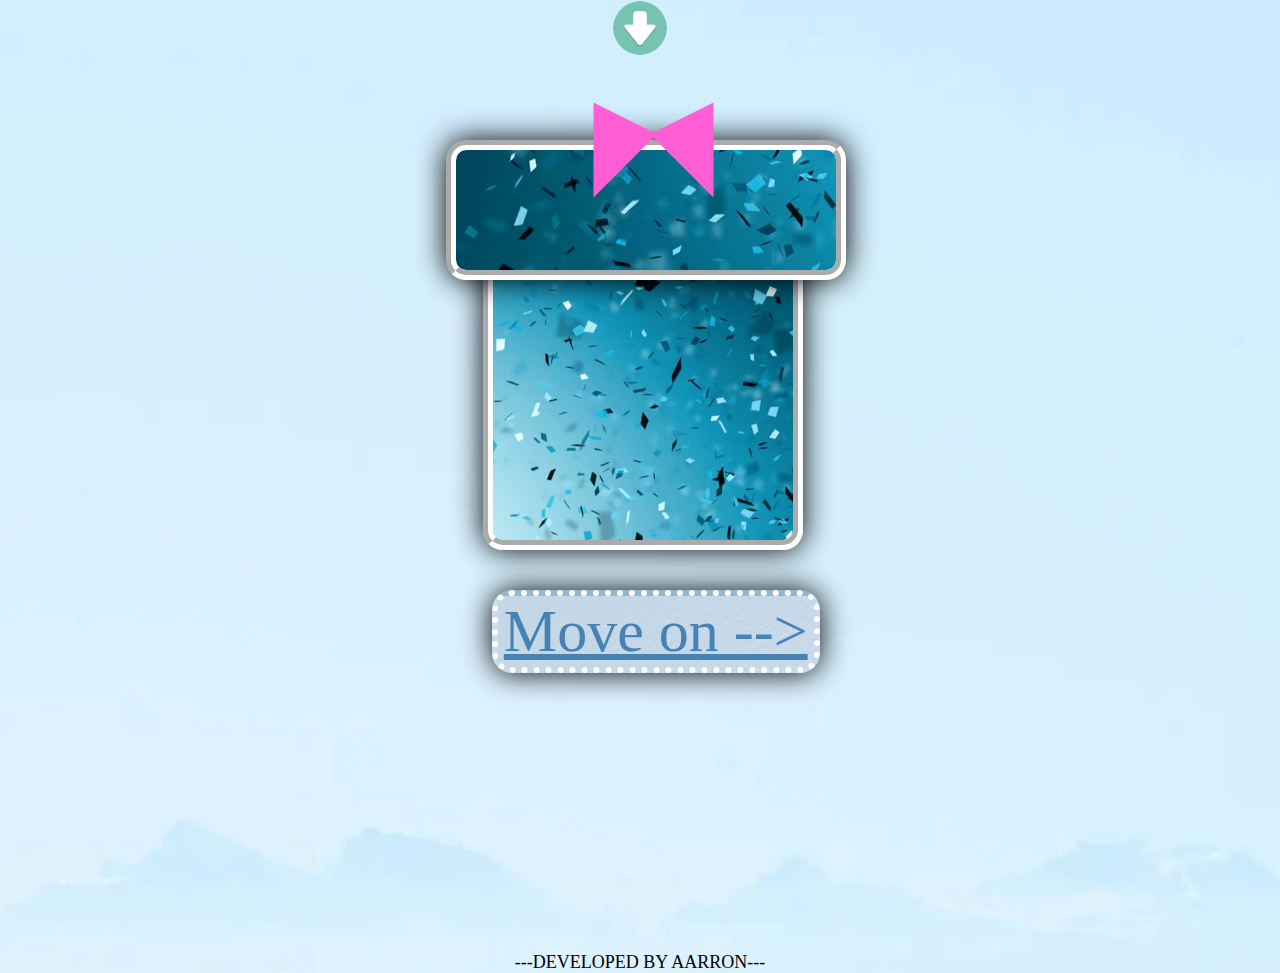
<file: index.html>
<html>
    <head>
        <link rel="shortcut icon" type="icon" href="icon2.png">
        <title>HBD ANNA...</title>
        <link rel="stylesheet" href="style.css">
    </head>
<body>
    <center>
        <div class="instruction">CLICK HERE TO OPEN</div>
        <img class="down" src="arrow.png">
        <br><br>
    <div class="all">
    <div class="giftbox">
        <div class="gift">
            <input type="checkbox" id="click">
            <label for="click" class="click"></label>
            <div class="wishes">
                HAPPY BIRTHDAY DEAR ANNA...
            </div>
        </div>
    </div>
</div>
<button> <a href="textindex.html">Move on --></a></button>
<br><br>
<div class="dev" href="chatinde.html">---DEVELOPED BY AARRON---</div>

    </center>
</body>  
</html>
</file>
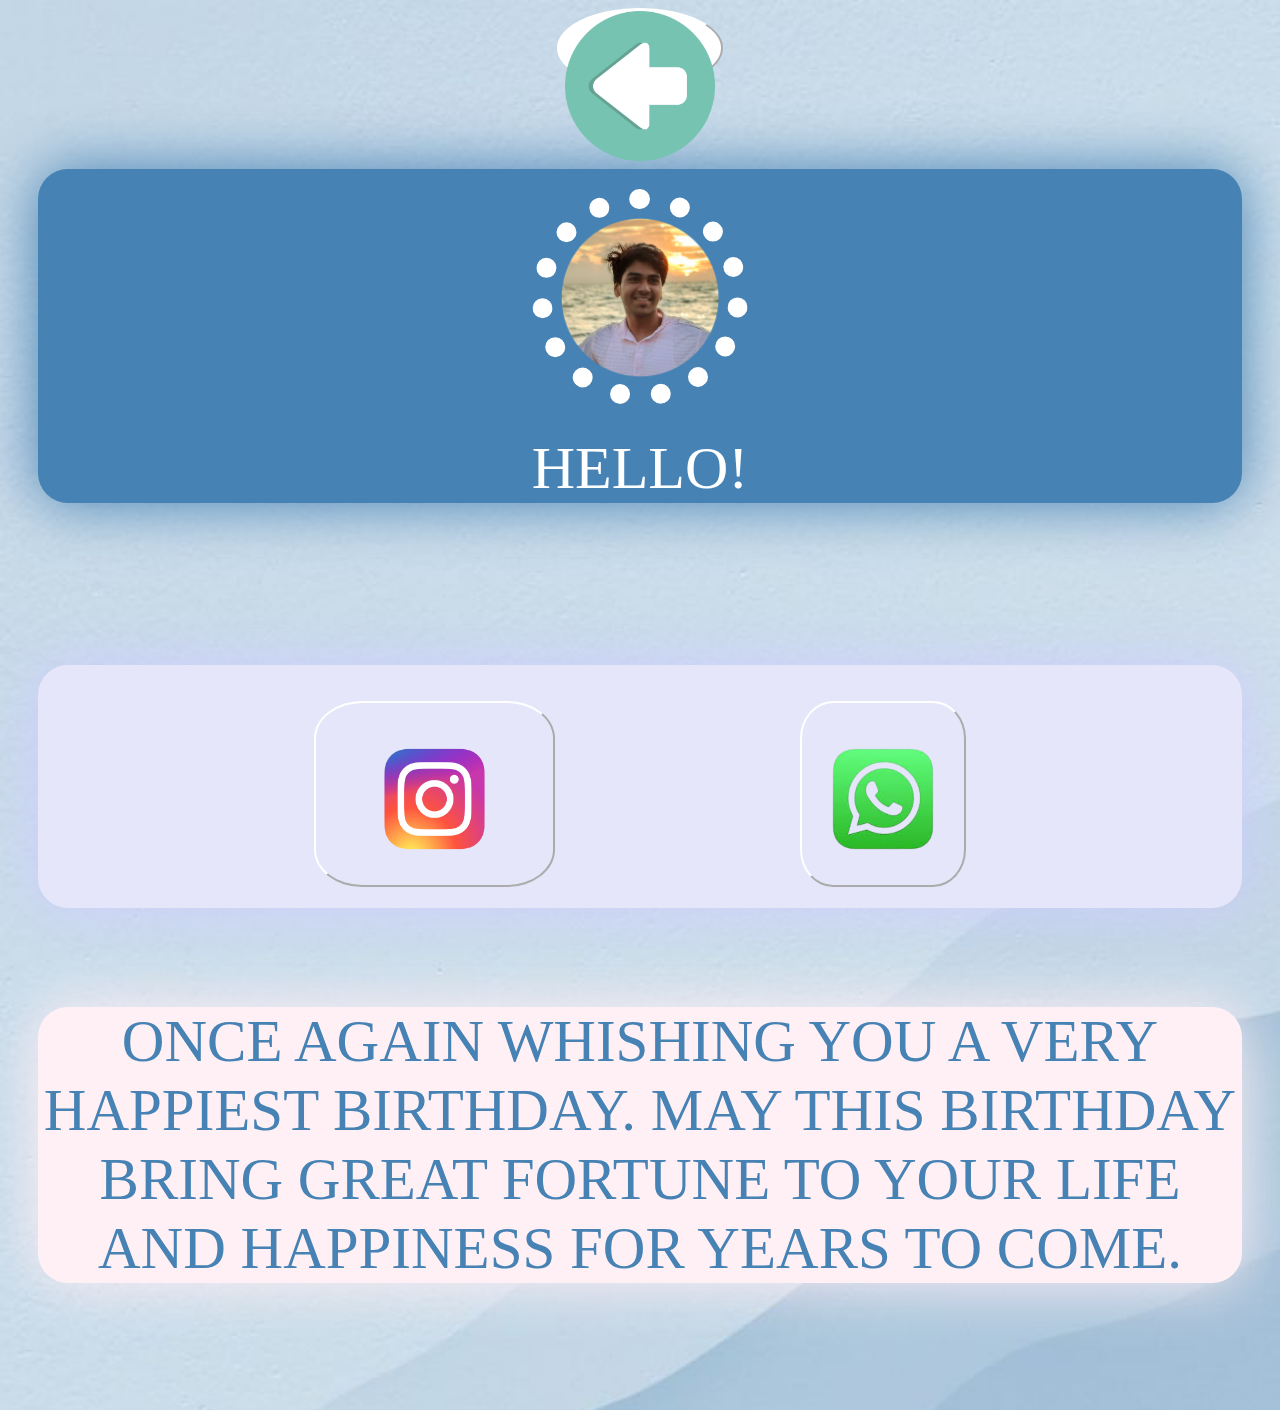
<file: chatinde.html>
<html>
    <head>
        <title>DEVELOPER</title>
        <link rel="shortcut icon" type="icon" href="20241116_093213.png">
        <link rel="stylesheet" href="chatstyle.css">
    </head>
    <body>
        <button class="backbtn" > <a href="memoriesindex.html"><img class="backimg" src="back.png"></a></button>
        <br><br>
        <center>
        <div class="info">
            <img class="profile" src="20241116_093213.png">
            <br><br>
            <div class="hi">HELLO!</div>
        </div>
        <br><br>
        <div class="contact">
            <br><br>
            <button class="insta"> <a href="https://www.instagram.com/aarron.p.sijoy?utm_source=qr&igsh=MW1zZ3piaDUyeThobg=="><img src="insta.png"></a></button>
            <button class="whats"> <a href="https://wa.me/qr/JG52FZ5SHNXDO1"><img class="img2" src="whatsapp-removebg-preview (2).png"></a></button>
        </div>
        <br><br>
        <div class="wish">
            ONCE AGAIN WHISHING YOU A VERY HAPPIEST BIRTHDAY.
            MAY THIS BIRTHDAY BRING GREAT FORTUNE TO YOUR LIFE AND HAPPINESS FOR YEARS TO COME.
        </div>
    </center>
    </body>
</html>
</file>
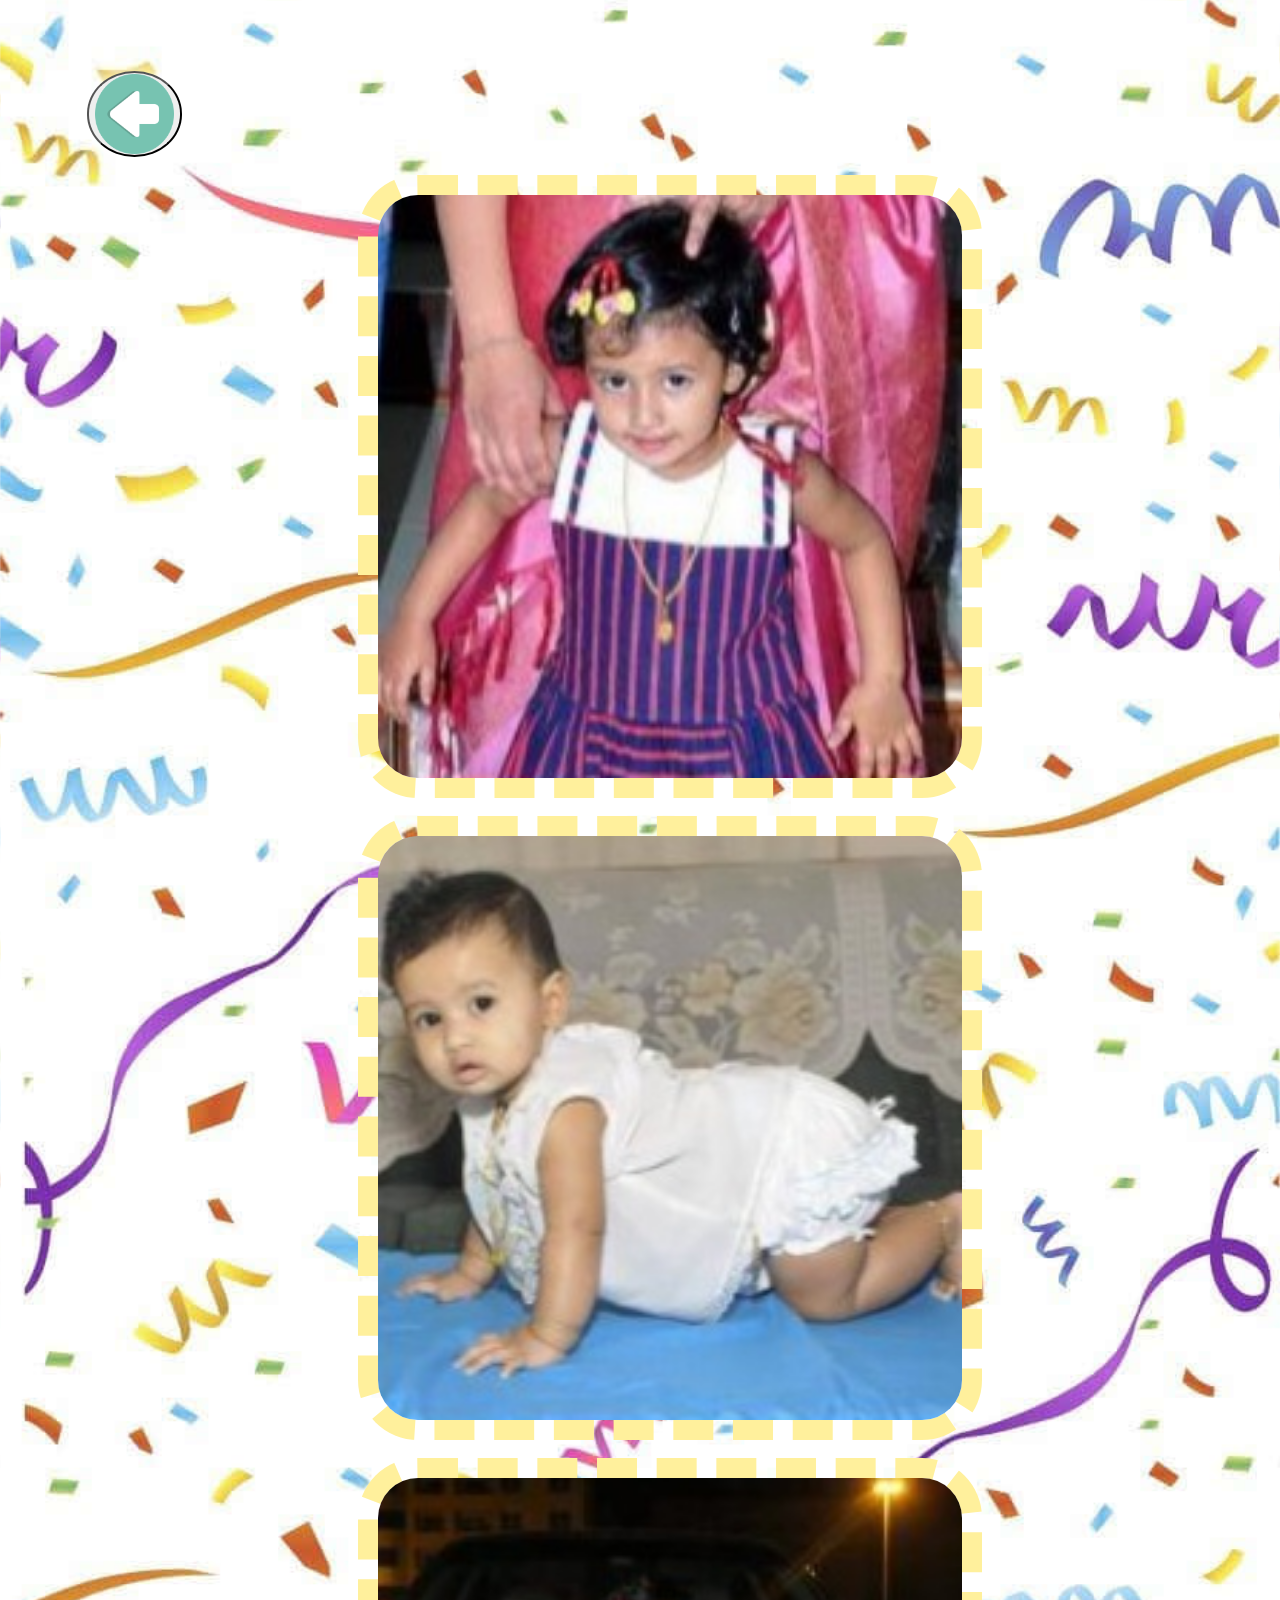
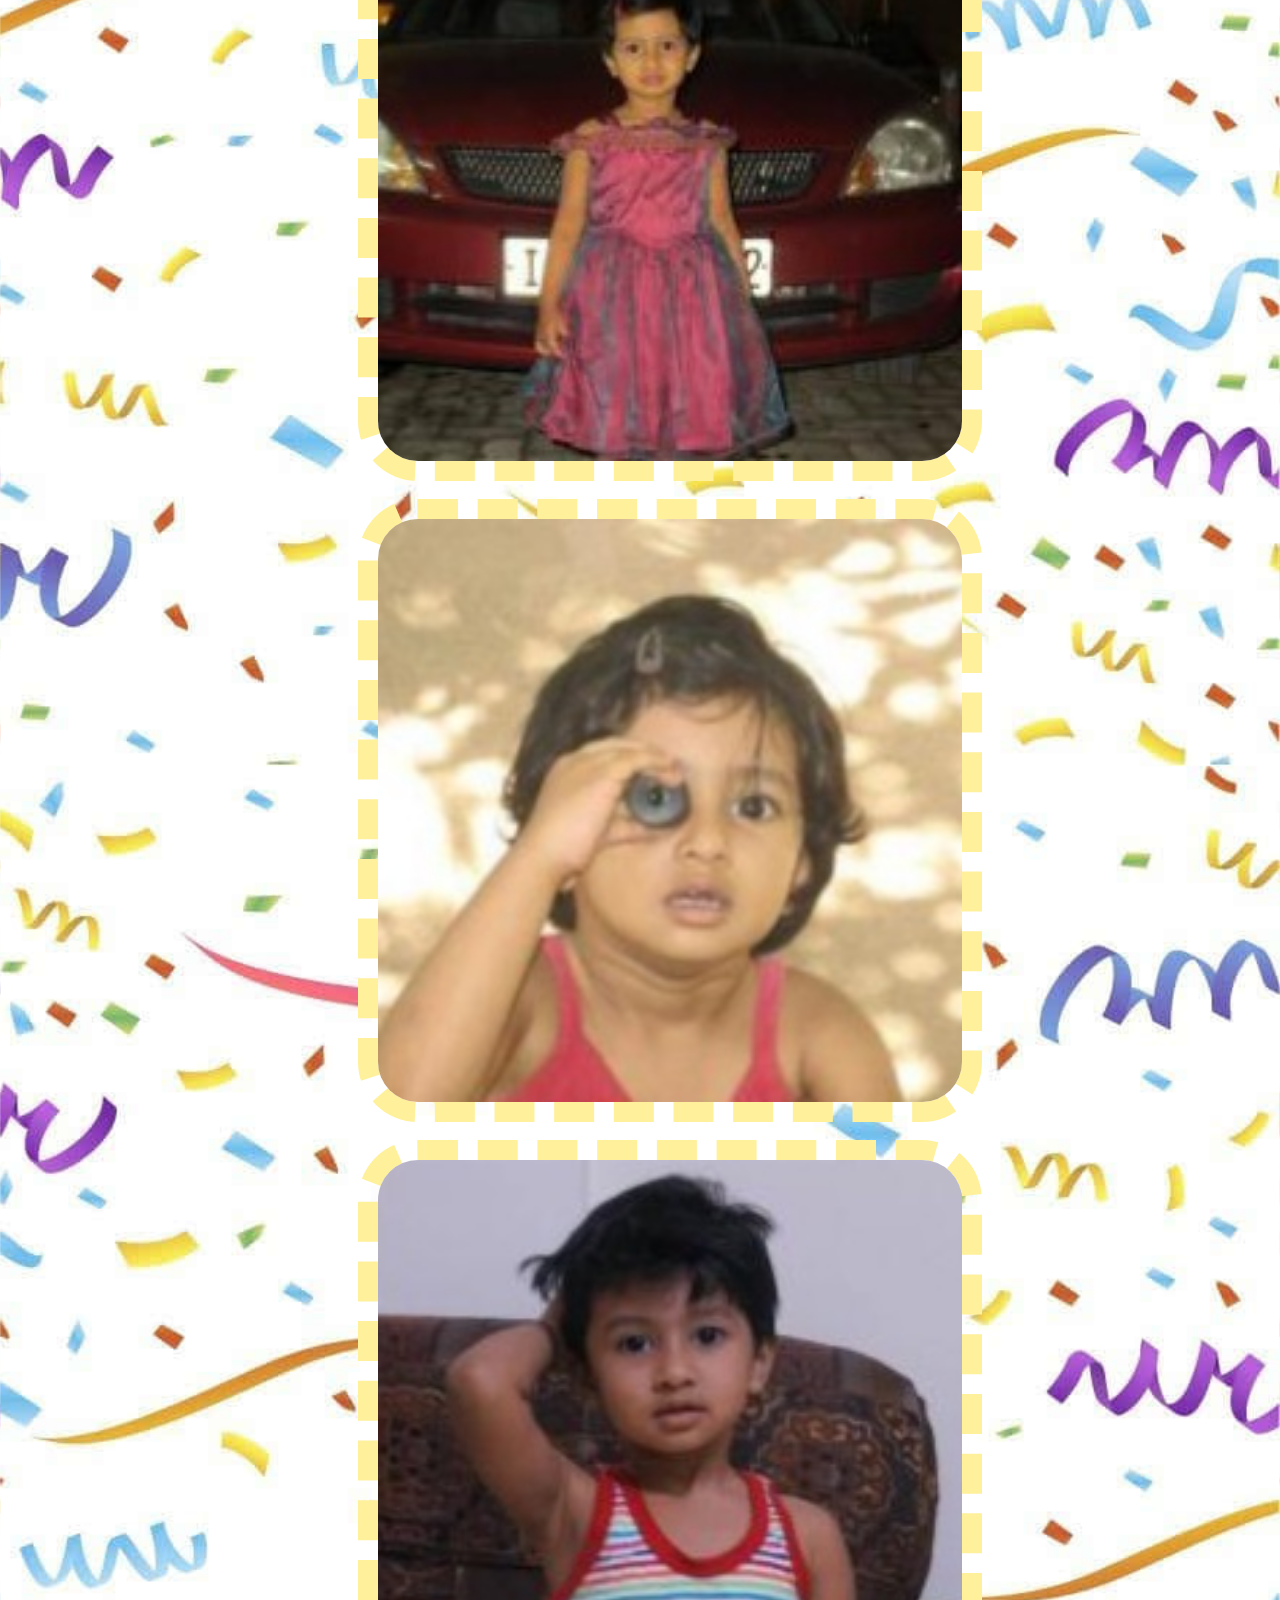
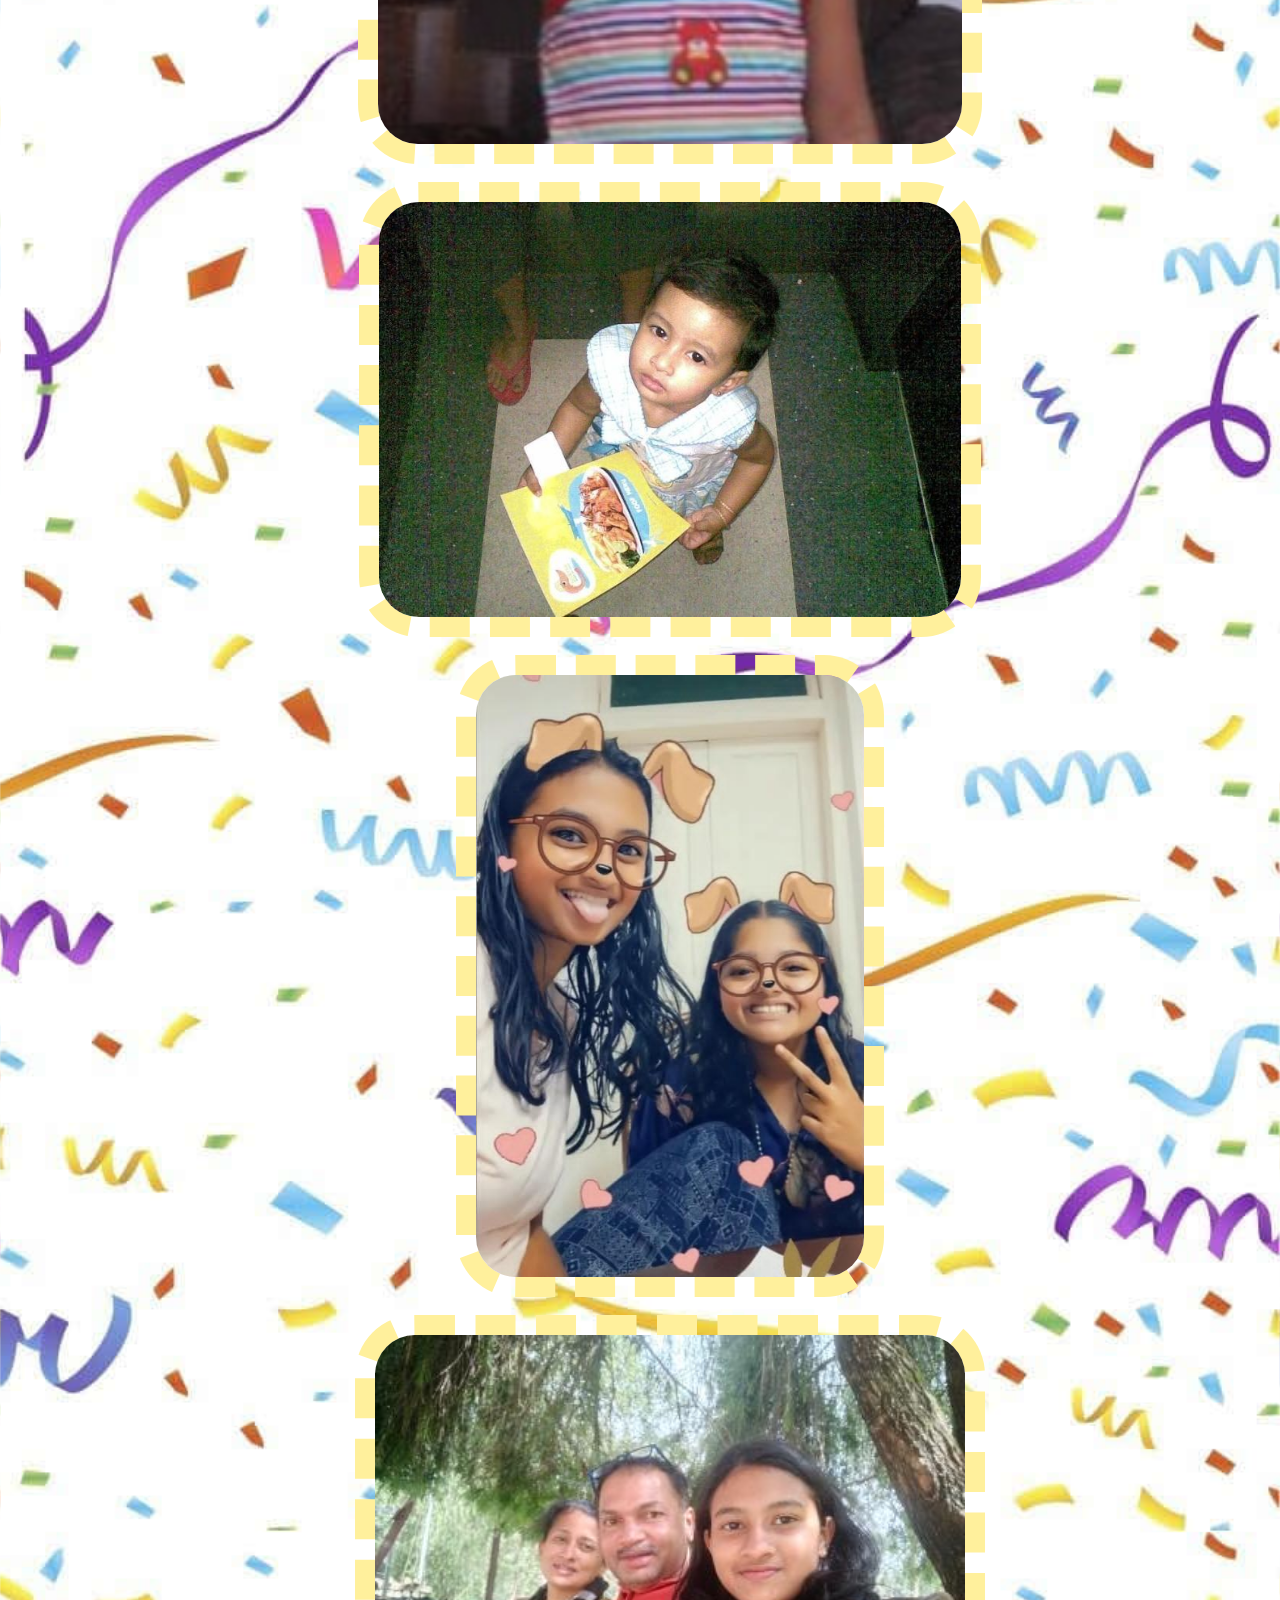
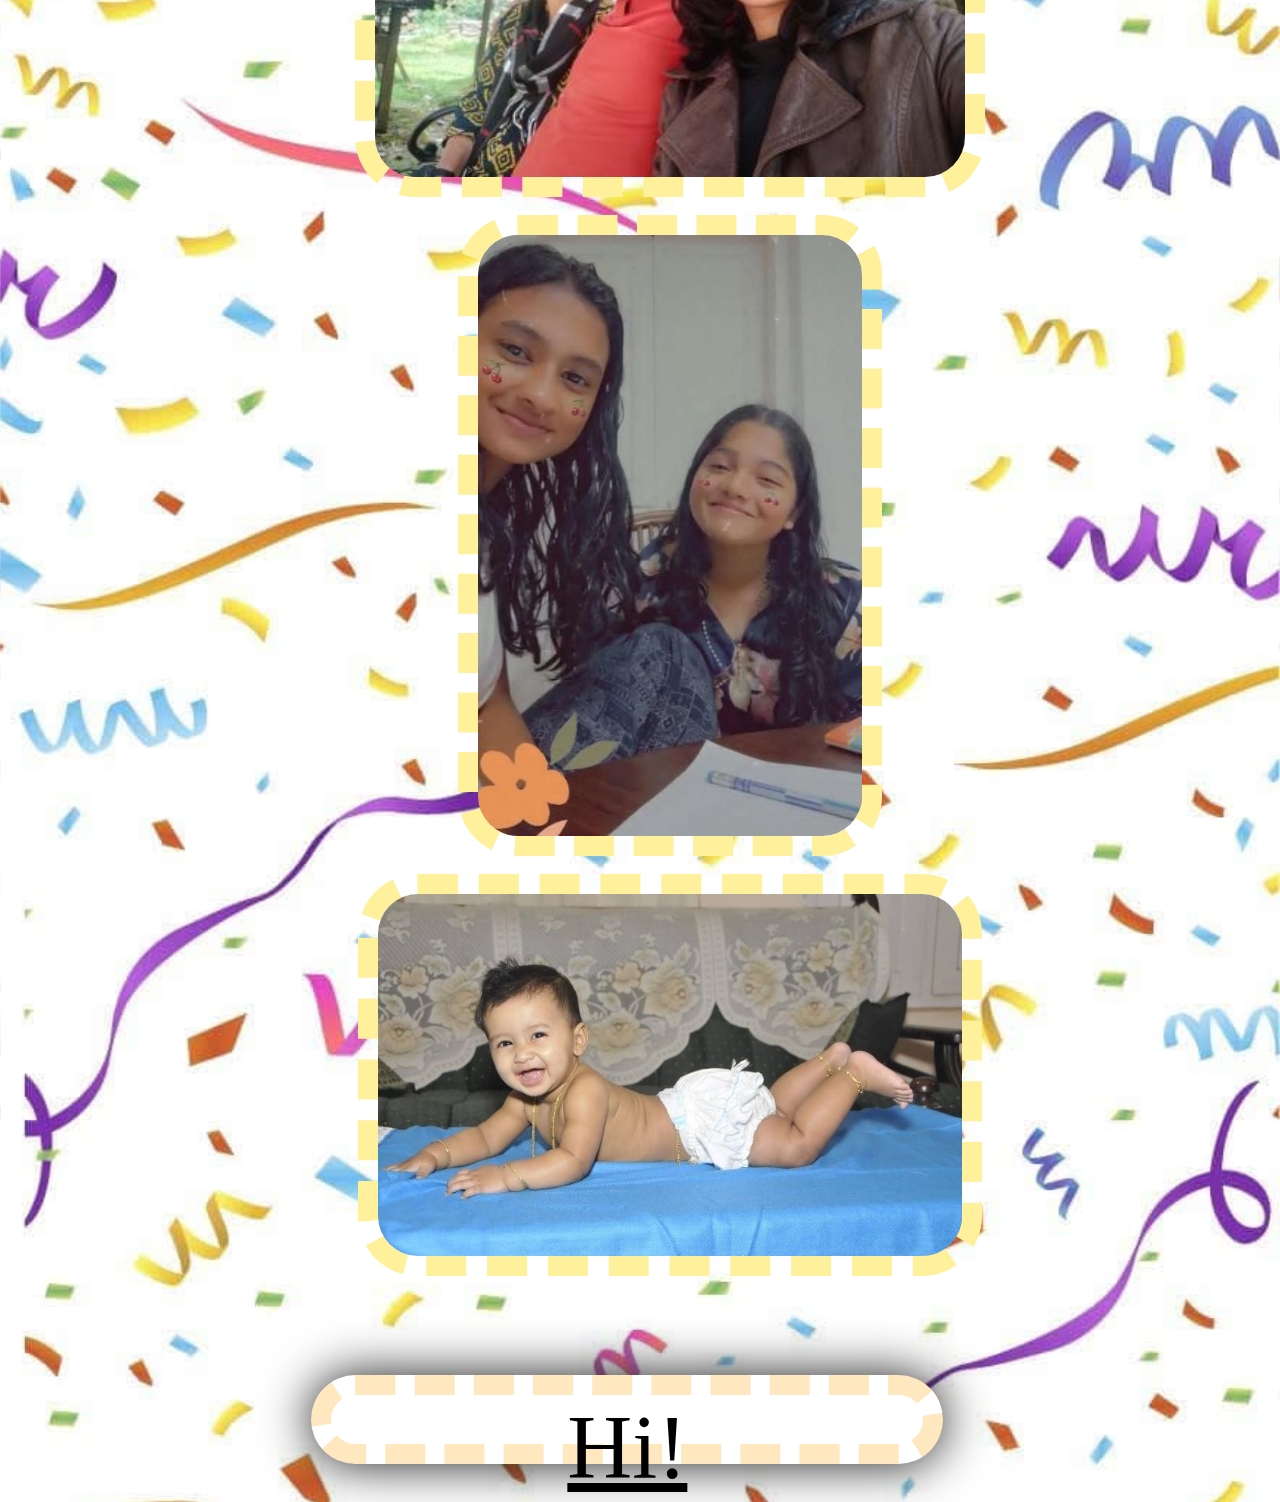
<file: memoriesindex.html>
<html>
    <head>
        <link rel="shortcut icon" type="icon" href="icon1.png">
        <title>Memories</title>
        <link rel="stylesheet" href="memoriesstyle.css">
    </head>
    <body>
        <button> <a href="textindex.html"><img class="back" src="back.png"></a></button>
        <br><br>
        <center>
    <div class="memimg">
        <img class="all1" src="img1.jpg">
        <br><br>
        <img class="all2" src="img2.jpg">
        <br><br>
        <img class="all3" src="img3.jpg">
        <br><br>
        <img class="all4" src="img4.jpg">
        <br><br>
        <img class="all5" src="img5.jpg">
        <br><br>
        <img class="images" src="img6.jpg">
        <br><br>
        <img class="images2" src="img7.jpg">
        <br><br>
        <img class="all6" src="img8.jpg">
        <br><br>
        <img class="all7" src="img9.jpg">
        <br><br>
        <img class="images3" src="img10.jpg">
    </div>
</center>
    <br><br>
        <button class="talk"> <a href="chatinde.html">Hi!</button>
    </body>
</html>
</file>
<file: style.css>
body{
    display:flex;
    justify-content: center;
    align-items: center;
    min-height: 100vh;
    background-image: url(2.jpg);
    background-size: cover;
    overflow: hidden;
    font-family: forte;
}
.giftbox{
    position: relative;
}
.gift{
    position: absolute;
    width: 300px;
    height: 300px;
    background-image: url(party1\ -\ Copy.jpg);
    border-radius: 20px;
    border-top-left-radius:0 ;
    border-top-right-radius:0 ;
    border-color:  rgb(255, 255, 255);
    border-width: 10px;
    border-style:groove;
    background-size: cover;
    box-shadow: 0 0 30px #000000;
    margin-left: 20%;
}

#click{
    display: none;
}
.click{
    position: absolute;
    background-color:rgb(255, 220, 94);
    width: 380px;
    height:120px;
    top: -100px;
    left: -47px;
    transform-origin: bottom left;
    transition: 0.3s;
    cursor: pointer;
    border-radius: 20px;
    background-image: url("party1.jpg");
    border-color:  rgb(255, 255, 255);
    border-style: groove;
    border-width: 10px;
    box-shadow: 0 0 30px #000000;
    
}
.click::after{
    content: '';
    position: absolute;
    width: 5px;
    height: 0px;
    border-bottom: 60px solid rgb(255, 94, 212);
    border-top: 60px solid rgb(255, 94, 212);
    border-left: 60px solid transparent;
    border-right: 30px solid transparent;
    transform: rotate(-90deg);
    left: 150px;
    top: -60px;
}
#click:checked+.click{
    transform: rotate(-110deg) scale(0.85);
}
#click:checked+.wishes{
    transform: translateY(-120px);
}
.wishes{
    position: inherit;
    color: #333;
    font-size:27px;
    text-align: center;
    font-weight: bolder;
    z-index: -1;
    left: 0px;
    bottom:316px;
    color: rgb(255, 4, 201);
    
}
.all{
    align-items: center;

}
button{
    margin-top: 360px;
    font-size:60px;
    margin-left: 6%;
    border-radius: 20px;
    border-color: rgb(255, 255, 255);
    border-width: 6px;
    border-style:dotted;
    color: rgb(0, 0, 0);
    font-family: stencil;
    background-image: url(1.jpg);
    box-shadow: 0 0 30px #000000;
}
a{
    color: steelblue;
}
.instruction{
    margin-bottom:0%;
    font-size: 51px;
    color: rgb(0, 104, 115);
}
.down{
    border-radius: 100%;
    margin-bottom:30%;
    height: 6%;
}
.dev{
    font-size:18px;
    margin-top:50%;
}
.decor{
    height: 15%;
    margin-top: 0%;
    margin-right:30%;
}
.balloon{
    margin-left:72%;
    height:25%;
}
</file>
<file: chatstyle.css>
body{
    text-align: center;
    background-size: cover;
    background-image: url(1.jpg);
}
img{
    margin-top: 20px;
    height: 30%;
}
.info{
    background-color:steelblue;
    border-radius: 30px;
    margin-left: 30px;
    margin-right: 30px;
    box-shadow: 0 0 60px steelblue;
    margin-top: 5%;
}
.hi{
    font-size: 60px;
    font-family: GOUDY STOUT;
    color: white;
    
}
.contact{
    background-color: lavender;
    border-radius: 30px;
    padding-bottom: 20px;
    margin-left: 30px;
    margin-right: 30px;
    box-shadow: 0 0 60px rgb(206, 206, 254);
    margin-top: 10%;
}
.insta{
    background-color: lavender;
    text-align: center;
    border-color: white;
    margin-right: 20%;
    border-radius: 20%;
    
}
img{
    height:150px;
    margin-bottom: 10px;
}
.whats{
    border-color: white;
    background-color: lavender;
    text-align: center;
    border-radius: 20%;
    
}
.img2{
    height:150px;
    width: 150px;
}
.wish{
    background-color: lavenderblush;
    font-size: 59px;
    font-family: algerian;
    border-radius: 30px;
    margin-left: 30px;
    margin-right: 30px;
    box-shadow: 0 0 60px lavenderblush;
    margin-top: 5%;
    margin-bottom: 10%;
    color: steelblue;
}
    .backbtn{
        height: 9%;
        border-radius: 100%;
        border-color: white;
        background-color: white;
    }
    .backimg{
        margin-top: 0%;
    }
    .profile{
        height: 20%;
        border-color: white;
        border-style: dotted;
        border-radius: 100%;
        border-width:20px;
    }
</file>
<file: memoriesstyle.css>
body{
    background-image: url(party2.jpg);
    background-size:contain;
    text-align: center;
}
.all1{
    height:66%;
    border-radius: 60px;
    border-color: rgb(255, 240, 156);
    border-width: 20px;
    border-style:dashed;
    margin-left: 60px;
}
.all2{
    height:66%;
    border-radius: 60px;
    border-color: rgb(255, 240, 156);
    border-width: 20px;
    border-style:dashed;
    margin-left: 60px;
}
.all3{
    height:66%;
    border-radius: 60px;
    border-color: rgb(255, 240, 156);
    border-width: 20px;
    border-style:dashed;
    margin-left: 60px;
}
.all4{
    height:66%;
    border-radius: 60px;
    border-color: rgb(255, 240, 156);
    border-width: 20px;
    border-style:dashed;
    margin-left: 60px;
}
.all5{
    height:66%;
    border-radius: 60px;
    border-color: rgb(255, 240, 156);
    border-width: 20px;
    border-style:dashed;
    margin-left: 60px;
}
.all6{
    height:50%;
    border-radius: 60px;
    border-color: rgb(255, 240, 156);
    border-width: 20px;
    border-style:dashed;
    margin-left: 60px;
}
.all7{
    height:68%;
    border-radius: 60px;
    border-color: rgb(255, 240, 156);
    border-width: 20px;
    border-style:dashed;
    margin-left: 60px;
}
.images{
    height:47%;
    border-radius: 60px;
    border-color: rgb(255, 240, 156);
    border-width: 20px;
    border-style:dashed;
    margin-left: 60px;
}
.images2{
    height:68%;
    border-radius: 60px;
    border-color: rgb(255, 240, 156);
    border-width: 20px;
    border-style:dashed;
    margin-left: 60px;
}
.images3{
    height: 41%;
    border-radius: 60px;
    border-color: rgb(255, 240, 156);
    border-width: 20px;
    border-style:dashed;
    margin-left: 60px;
}
button{
font-size:30px;
    border-radius: 100%;
    color: white;
    font-family: stencil;
    margin-right:80%;
    margin-top:5%;
    box-shadow: 0 0 30px #ffffff;
    
}
a{
    color: black;
}
.back{
    height:9%;

}
.talk{
    border-radius:50px;
    width:50%;
    height: 10%;
    font-family:impact;
    font-size: 90px;
    background-color: rgb(255, 255, 255);
    border-color: rgb(255, 232, 192);
    border-style: dashed;
    border-width: 20px;
    margin-bottom: 30px;
    margin-left: 24%;
    box-shadow: 0 0 50px  rgb(23, 23, 23);;
}
</file>
